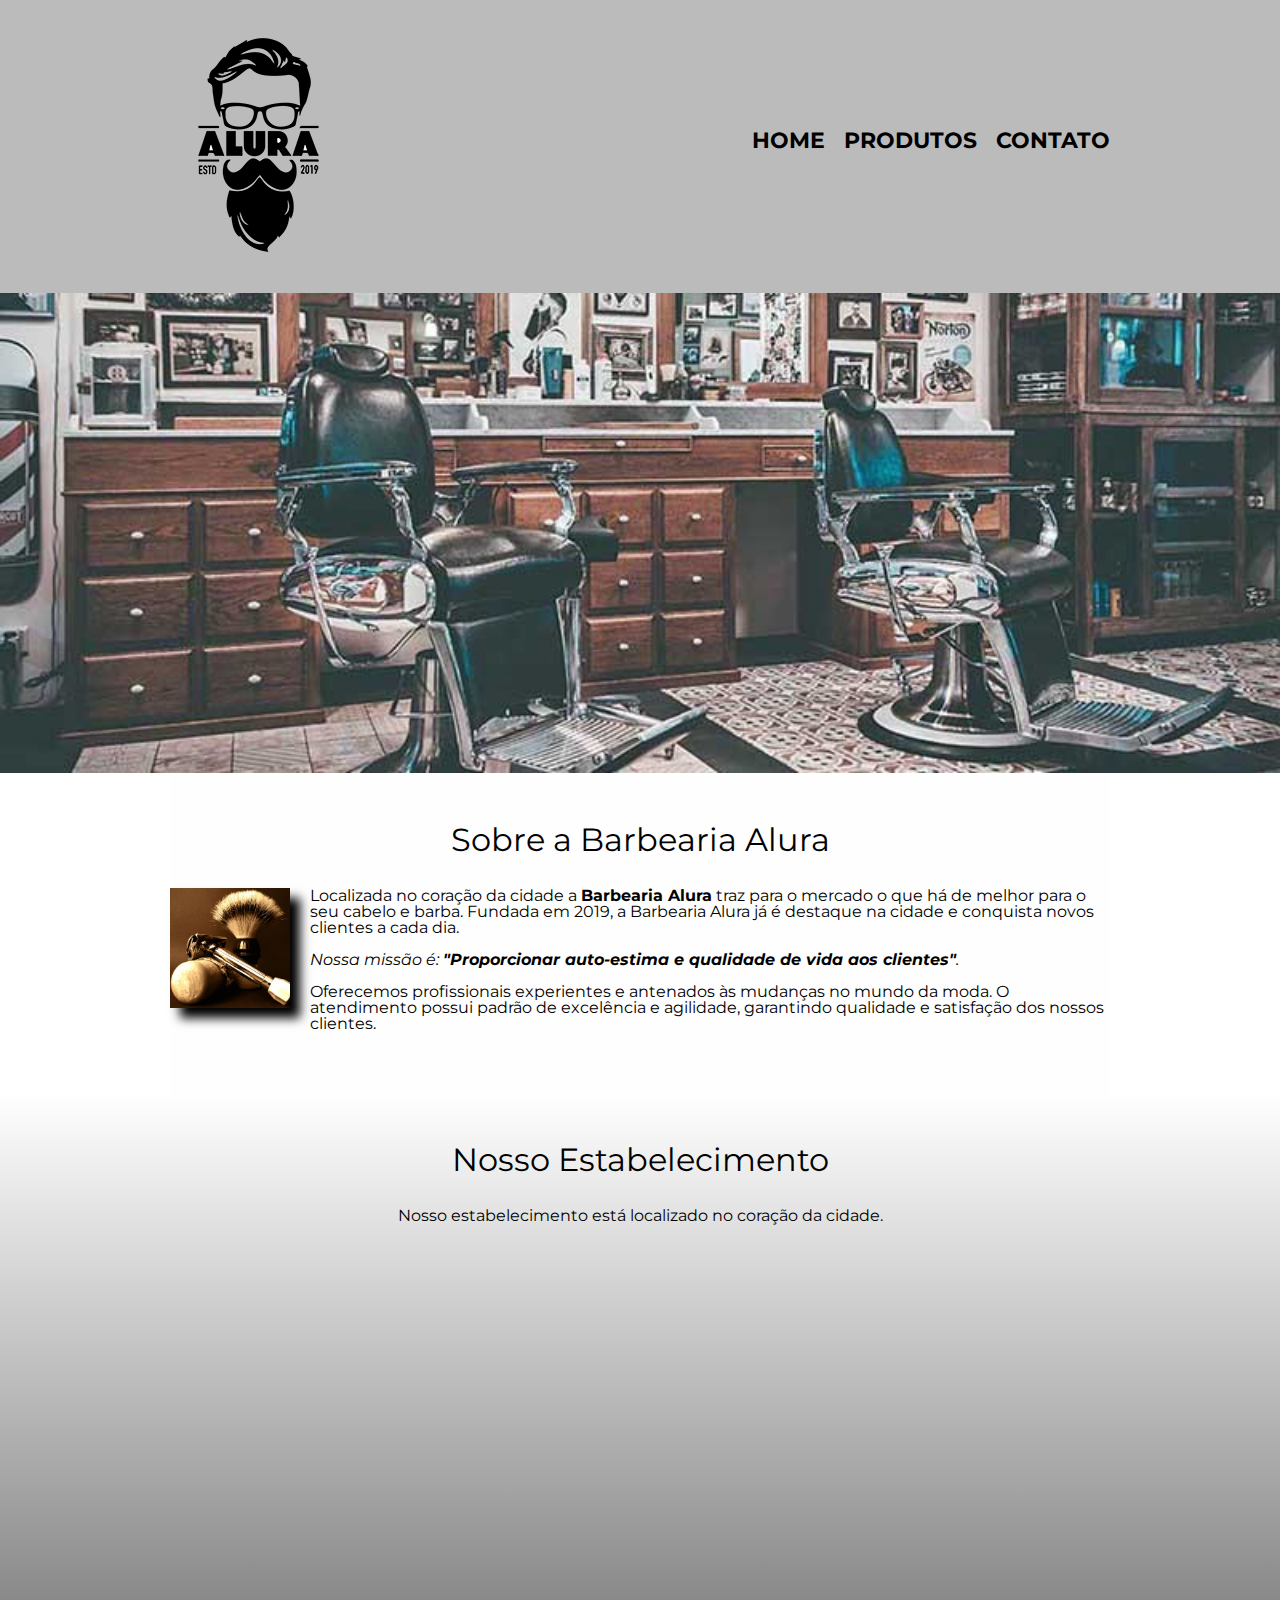
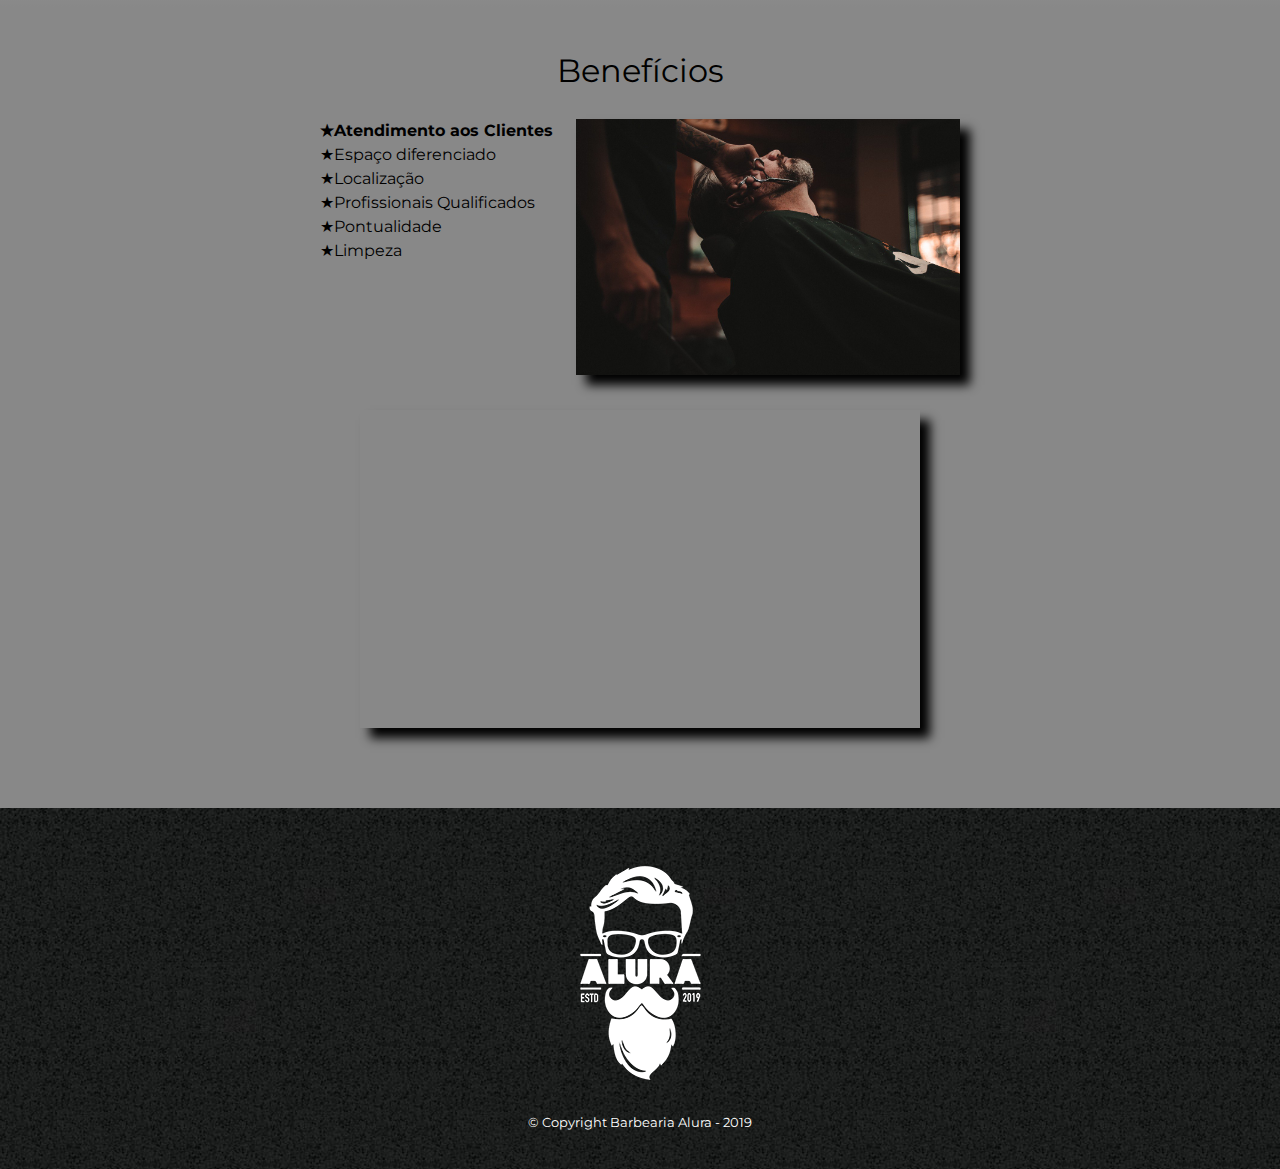
<file: index.html>
<!DOCTYPE html>
<html lang="pt-br">
	<head>
		<meta charset="UTF-8">
		<meta name="viewport" content="width=device-width">
		<title>Barbearia Alura</title>
		<link rel="stylesheet" href="reset.css">
		<link rel="stylesheet" href="style.css">
		<link href="https://fonts.googleapis.com/css?family=Montserrat&display=swap" rel="stylesheet">
	</head>

	<body>
		<header>
			<div class="caixa">
				<h1><img src="logo.png" alt="Logo da Barbearia Alura"></h1>
				
				<nav class="menu">
					<ul>
						<li><a href="index.html">Home</a></li>
						<li><a href="produtos.html">Produtos</a></li>
						<li><a href="contato.html">Contato</a></li>
					</ul>
				</nav>
			</div>
		</header>	
		
		<img class="banner" src="banner.jpg" alt="Barbearia Alura">

		<main>
			<section class="principal">
				<h2 class="titulo-principal">Sobre a Barbearia Alura</h2>
				<img class="utensilios" src="utensilios.jpg">
							 
				<p>Localizada no coração da cidade a <strong>Barbearia Alura</strong> traz para o mercado o que há de melhor para o seu cabelo e barba. Fundada em 2019, a Barbearia Alura já é destaque na cidade e conquista novos clientes a cada dia.</p>

				<p id="missao"><em>Nossa missão é: <strong>"Proporcionar auto-estima e qualidade de vida aos clientes"</strong>.</em></p>

				<p>Oferecemos profissionais experientes e antenados às mudanças no mundo da moda. O atendimento possui padrão de excelência e agilidade, garantindo qualidade e satisfação dos nossos clientes.</p>
			</section>
			<section class="mapa">
				<h3 class="titulo-principal">Nosso Estabelecimento</h3>

				<p>Nosso estabelecimento está localizado no coração da cidade.</p>
				
				<div class="mapa-conteudo">
					<iframe src="https://www.google.com/maps/embed?pb=!1m18!1m12!1m3!1d3656.4483278365396!2d-46.63466568562861!3d-23.588249068469487!2m3!1f0!2f0!3f0!3m2!1i1024!2i768!4f13.1!3m3!1m2!1s0x94ce5a2b2ed7f3a1%3A0xab35da2f5ca62674!2sCaelum!5e0!3m2!1spt-BR!2sbr!4v1568814489656!5m2!1spt-BR!2sbr" width="100%" height="300" frameborder="0" style="border:0;" allowfullscreen=""></iframe>	
				</div>
				
			</section>

			<section class="beneficios">
				<h3 class="titulo-principal">Benefícios</h3>
				<div class="conteudo-beneficios">
					<ul class="lista-beneficios">
						<li class="itens">Atendimento aos Clientes</li>
						<li class="itens">Espaço diferenciado</li>
						<li class="itens">Localização</li>
						<li class="itens">Profissionais Qualificados</li>
						<li class="itens">Pontualidade</li>
						<li class="itens">Limpeza</li>
					</ul><img src="beneficios.jpg" class="imagem-beneficios">
					<div class="video">
						<iframe width="100%" height="315" src="https://www.youtube.com/embed/wcVVXUV0YUY" frameborder="0" allow="accelerometer; autoplay; encrypted-media; gyroscope; picture-in-picture" allowfullscreen></iframe>
					</div>
				</div>
			</section>
		</main>
		<footer>
			<img src="logo-branco.png" alt="Logo da Barbearia Alura">
			<p class="copyright">© Copyright Barbearia Alura - 2019</p>
		</footer>
	</body>
</html>
</file>
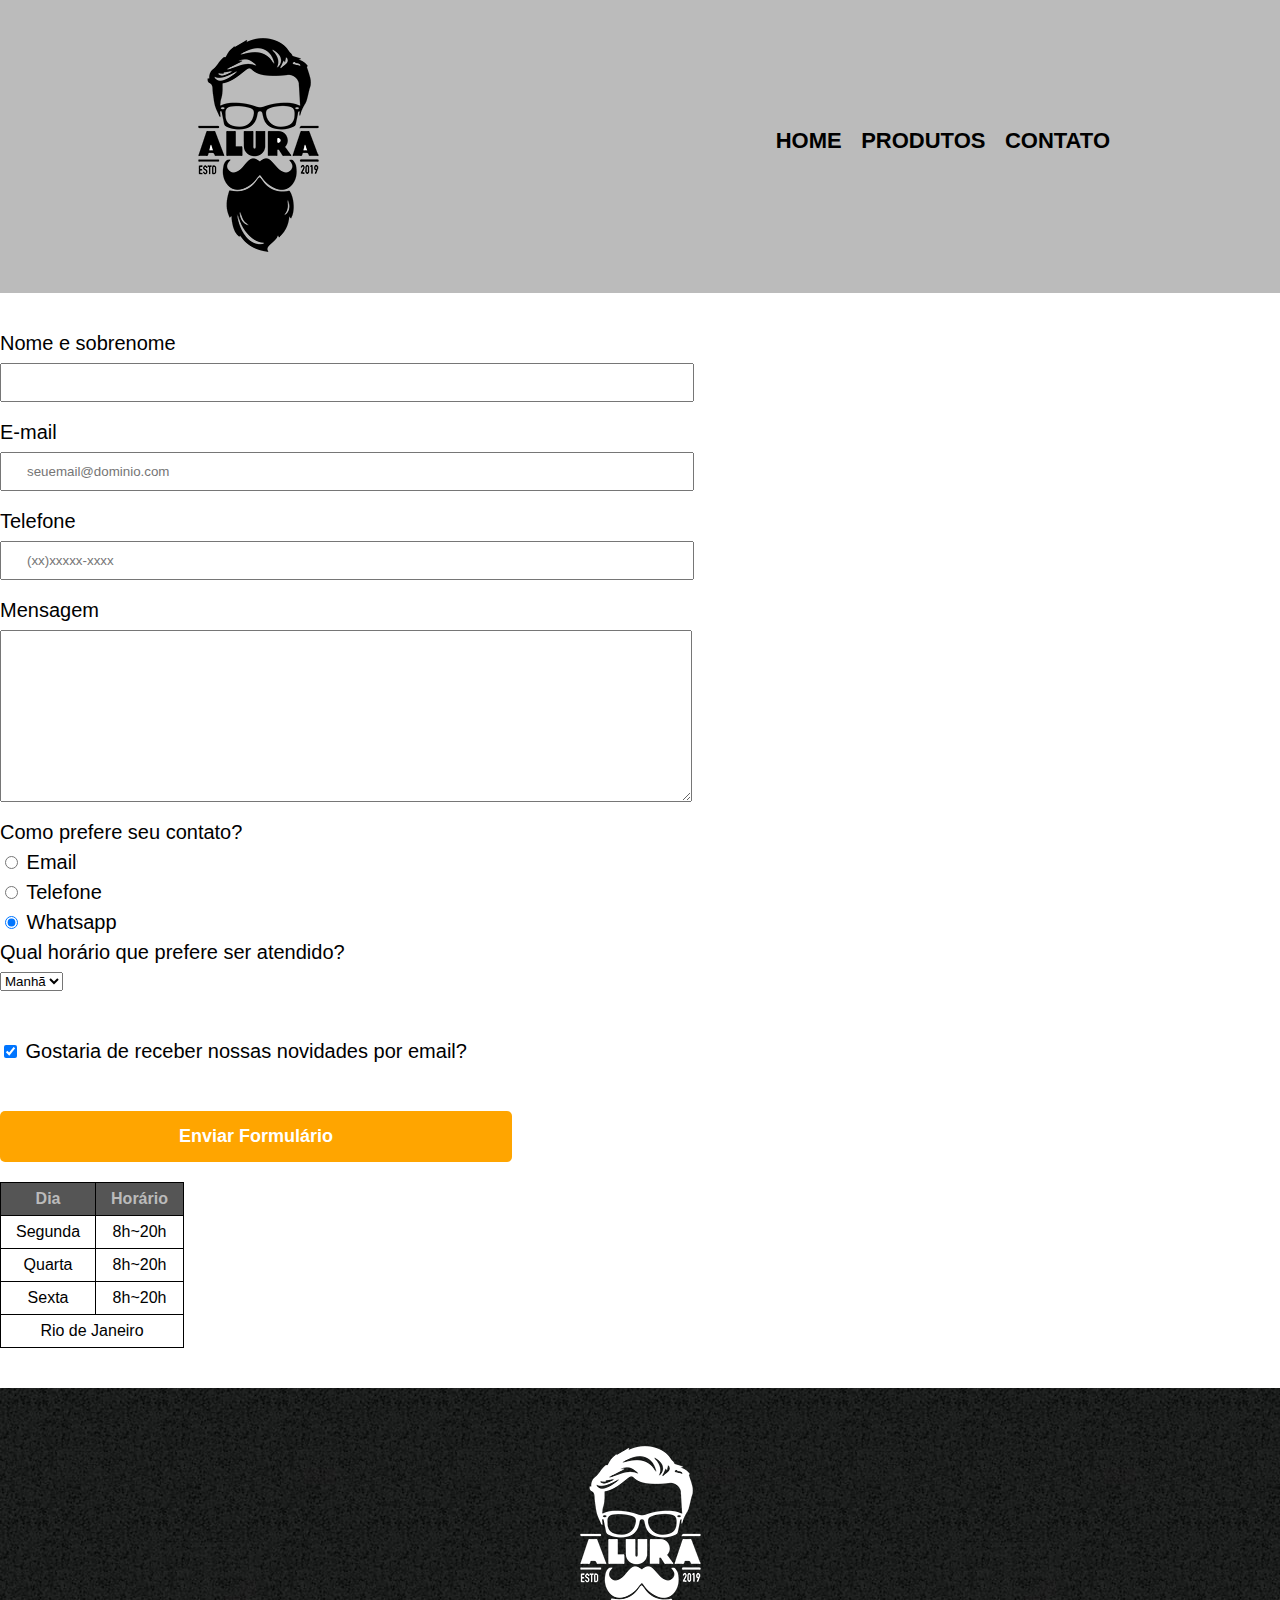
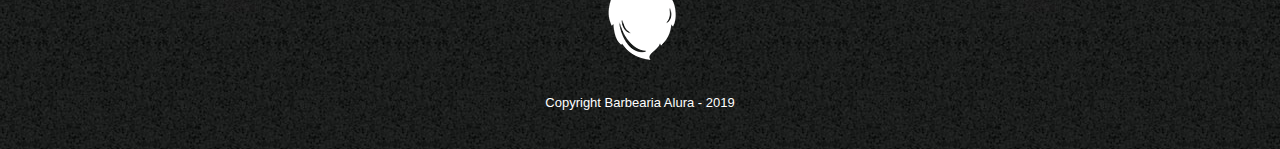
<file: contato.html>
<!DOCTYPE html>
<html lang="pt-br">
	<head>
		<meta charset="utf-8">
		<title>Contato - Barbearia Alura</title>
		<link rel="stylesheet" href="reset.css">
		<link rel="stylesheet" href="style.css">
	</head>
	
	<body>
		<header>
			<div class="caixa">
				<h1><img src="logo.png" alt="Logo da Barbearia Alura"></h1>
				
				<nav>
					<ul>
						<li><a href="index.html">Home</a></li>
						<li><a href="produtos.html">Produtos</a></li>
						<li><a href="contato.html">Contato</a></li>
					</ul>
				</nav>
			</div>
		</header>
		<main>
			<form>
				<label for="nomesobrenome">Nome e sobrenome</label>
				<input type="text" id="nomesobrenome" class="input-padrao" required>

				<label for="email">E-mail</label>
				<input type="email"  id="email" class="input-padrao" required placeholder="seuemail@dominio.com">

				<label for="telefone">Telefone</label>
				<input type="tel" id="telefone" class="input-padrao" required placeholder="(xx)xxxxx-xxxx">

				<label for="mensagem">Mensagem</label>
				<textarea cols="70" rows="10" id="mensagem" class="input-padrao" required></textarea>
				<fieldset>
					<legend>Como prefere seu contato?</legend>
					<label for="radio-email">
						<input type="radio" name="contato" value="email" id="radio-email">
						Email
					</label>
					<label for="radio-telefone">
						<input type="radio" name="contato" value="telefone" id="radio-telefone">
						Telefone
					</label>
					<label for="radio-whatsapp">
						<input type="radio" name="contato" value="whatsapp" id="radio-whatsapp" checked>
						Whatsapp
					</label>
				</fieldset>
				<fieldset>
					<legend>Qual horário que prefere ser atendido?</legend>
					<select>
						<option>Manhã</option>
						<option>Tarde</option>
						<option>Noite</option>
					</select>
				</fieldset>
				<label class="checkbox">
					<input type="checkbox" checked>
					Gostaria de receber nossas novidades por email?
				</label>
				<input type="submit" value="Enviar Formulário" class="enviar">
				<table>
					<thead>
						<th>Dia</th>
						<th>Horário</th>
					</thead>
					<tr>
						<td>Segunda</td>
						<td>8h~20h</td>
					</tr>
					<tr>
						<td>Quarta</td>
						<td>8h~20h</td>
					</tr>
					<tr>
						<td>Sexta</td>
						<td>8h~20h</td>
					</tr>
					<tr>
						<td colspan="5">Rio de Janeiro</td> 
					</tr>
				</table>
				
			</form>
		</main>
		<footer>
			<img src="logo-branco.png" alt="Logo da Barbearia Alura">
			<p class="copyright">Copyright Barbearia Alura - 2019</p>
		</footer>
	</body>
</html>
</file>
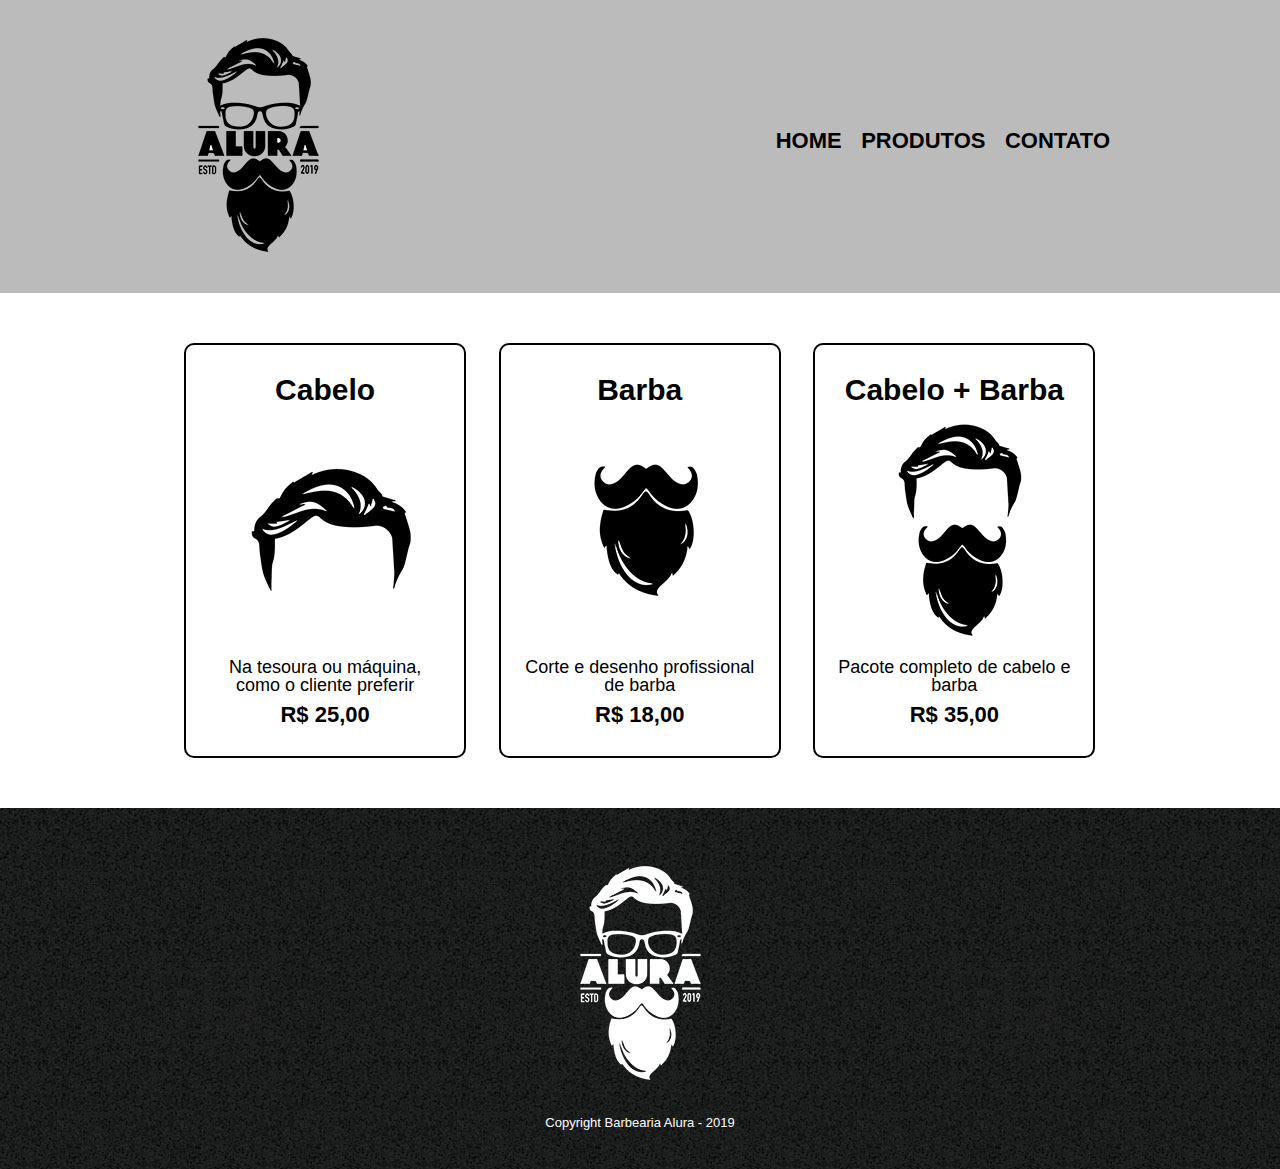
<file: produtos.html>
<!DOCTYPE html>
<html lang="pt-br">
	<head>
		<meta charset="utf-8">
		<title>Produtos - Barbearia Alura</title>
		<link rel="stylesheet" href="reset.css">
		<link rel="stylesheet" href="style.css">
	</head>
	
	<body>
		<header>
			<div class="caixa">
				<h1><img src="logo.png" alt="Logo da Barbearia Alura"></h1>
				
				<nav>
					<ul>
						<li><a href="index.html">Home</a></li>
						<li><a href="produtos.html">Produtos</a></li>
						<li><a href="contato.html">Contato</a></li>
					</ul>
				</nav>
			</div>
		</header>
		<main>
			<ul class="produtos">
				<li>
					<h2>Cabelo</h2>
					<img src="cabelo.jpg">
					<p class="produto-descricao">Na tesoura ou máquina, como o cliente preferir</p>
					<p class="produto-preco">R$ 25,00</p>
				</li>
				<li>
					<h2>Barba</h2>
					<img src="barba.jpg">
					<p class="produto-descricao">Corte e desenho profissional de barba</p>
					<p class="produto-preco">R$ 18,00</p>
				</li>
				<li>
					<h2>Cabelo + Barba</h2>
					<img src="cabelo+barba.jpg">
					<p class="produto-descricao">Pacote completo de cabelo e barba</p>
					<p class="produto-preco">R$ 35,00</p>
				</li>
			</ul>
		</main>
		<footer>
			<img src="logo-branco.png" alt="Logo da Barbearia Alura">
			<p class="copyright">Copyright Barbearia Alura - 2019</p>
		</footer>
	</body>
</html>
</file>
<file: style.css>
body{
	font-family: 'Montserrat', sans-serif;
}
header {
	background: #BBBBBB;
	padding: 20px 0;

}
.caixa {
	position: relative;
	width: 940px;
	margin: 0 auto;
}
nav {
	position: absolute;
	top: 110px;
	right: 0;
}

nav li {
	display: inline;
	margin: 0 0 0 15px;
}
nav a {
	text-transform: uppercase;
	color: #000000;
	font-weight: bold;
	font-size: 22px;
	text-decoration: none;
}
nav a:hover {
	color: #C78C19;
	text-decoration: underline;
	transition: 400ms;
}
.produtos {
	width:  940px;
	margin: 0 auto;
	padding: 50px 0;
}
.produtos li {
	display: inline-block;
	text-align: center;
	width: 30%;
	vertical-align: top;
	margin: 0 1.5%;
	padding: 30px 20px;
	box-sizing: border-box;
	border: 2px solid #000000;
	border-radius: 10px;
}
.produtos li:hover {
	border-color: #C78C19;
}
.produtos li:active {
	border-color: #088C19;
}
.produtos h2 {
	font-size: 30px;
	font-weight: bold;
}
.produtos li:hover h2 {
	font-size: 34px;
}
.produto-descricao {
	font-size: 18px;
}
.produto-preco {
	font-size: 22px;
	font-weight: bold;
	margin-top: 10px;
}
footer {
	text-align: center;
	background: url(bg.jpg);
	padding: 40px 0;
}
.copyright {
	color: #FFFFFF;
	font-size:13px;
	margin: 15px 0 0;
}
form {
	margin: 40px 0;
}
form label, form legend {
	display:block;
    font-size: 20px;
    margin: 0 0 10px
}
.input-padrao {
    display: block;
    margin: 0 0 20px;
    padding: 10px 25px;
    width: 50%;

}
.checkbox {
	margin: 50px 0;

}
.enviar {
	width: 40%;
	padding: 15px 0;
	background: orange;
	color: white;
	font-weight: bold;
	font-size: 18px;
	border: none;
	border-radius: 5px;
	transition: 1s all;
	cursor: pointer;
	
}
.enviar:hover {
	background: darkorange;
	transform: scale(1,2);
}
table{
	margin: 20px 0 40px;

}
thead{
	background: #555555;
	color:#BBBBBB;
	font-weight: bold;


}
td, th{
	border: 1px solid #000000;
	padding: 8px 15px;
	text-align: center	;
}

/*CSS da pagina principal*/

.banner{
	width: 100%;

}
.titulo-principal {
	text-align: center;
	font-size: 2em;
	margin: 0 0 1em;
	clear: left;
}
.principal {
	padding: 3em 0;
	background: #FEFEFE;
	width: 940px;
	margin: 0 auto;
 
}
.principal p{
		margin: 0 0 1em;
}
.principal strong{
	font-weight: bold;

}
.principal em{
	font-style: italic;

}
.utensilios{
	width: 120px;
	float:left;
	margin: 0 20px 20px 0;
	box-shadow: 10px 10px 10px 0 #000000;

}
.mapa {
	padding: 3em 0;
	background: linear-gradient(#FEFEFE,#888888);
    margin: 0 auto;

}
.mapa p {
	margin: 0 0 2em;
	text-align: center;
}
.mapa-conteudo {
	width: 940px;
    margin: 0 auto;
}
.beneficios {
    padding: 3em 0;
    background: #888888;
}

.conteudo-beneficios {
    width: 640px;
    margin: 0 auto;
}

.lista-beneficios {
    width: 40%;
    display: inline-block;
    vertical-align: top;
}

.itens {
    line-height: 1.5;
}
.itens:before {
	content: "★";

}
.itens:first-child {
    font-weight: bold;
}

.imagem-beneficios {
    width: 60%;
	opacity: 1;
	transition: 400ms;
	box-shadow: 10px 10px 10px 0 #000000;
}
.imagem-beneficios:hover {
	opacity: 0.3;
}

.video {
	width: 560px;
	margin: 2em auto;
	box-shadow: 10px 10px 10px 0 #000000;
}
@media screen and (max-width:480px) {
	.caixa, .principal, .conteudo-beneficios, .mapa-conteudo, .video{
		width: auto;
	}
	h1 {
		text-align: center;

	}
	nav {
		position: static;
		
	}
	.lista-beneficios, .imagem-beneficios{
		width: 100%;
	}
}
</file>
